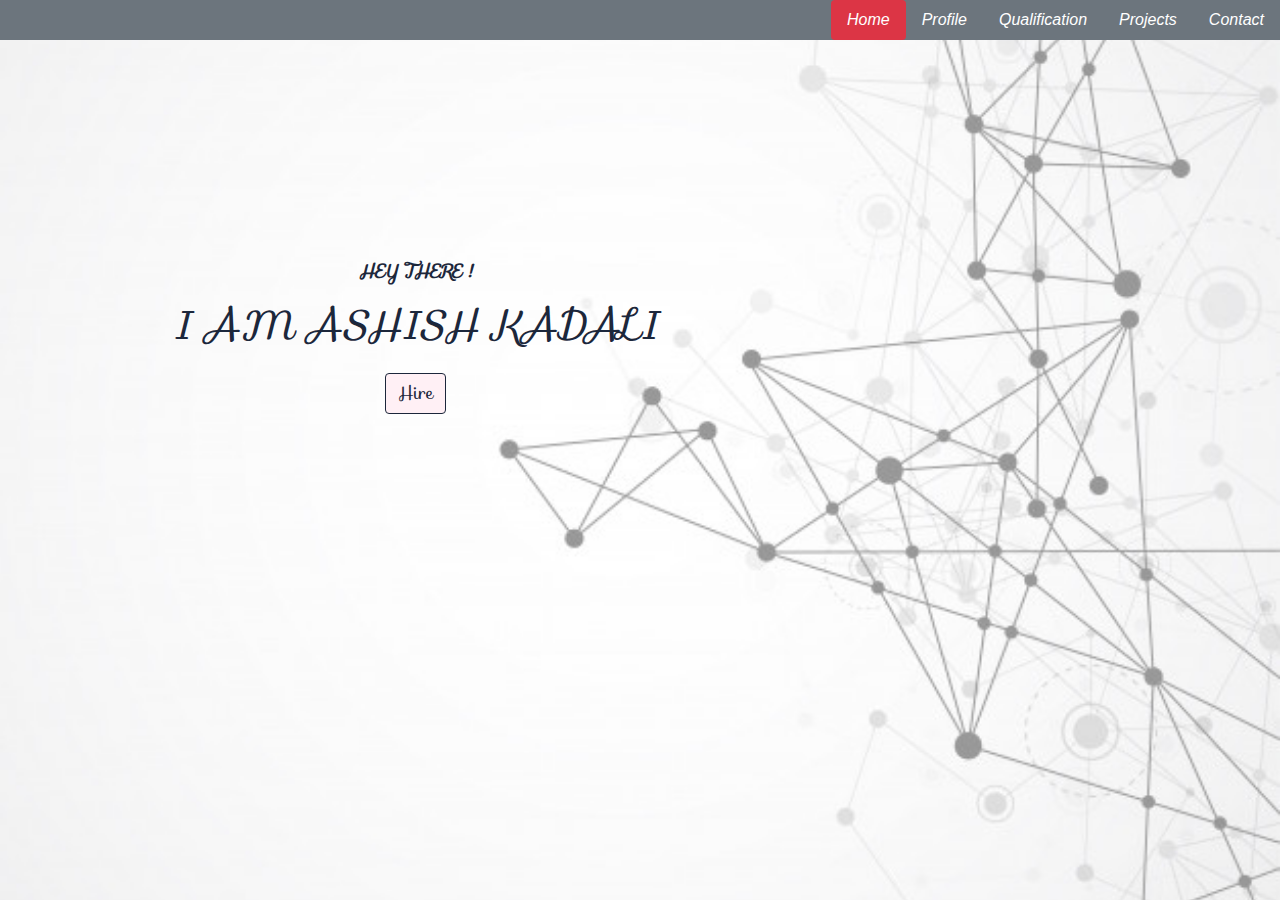
<file: index.html>
<!DOCTYPE html>
<html lang="en">
<head>
    <link rel="icon" href="logo.png">
    <meta charset="UTF-8">
    <link rel="stylesheet" href="index.css">
    <meta http-equiv="X-UA-Compatible" content="IE=edge">
    <meta name="viewport" content="width=device-width, initial-scale=1.0">
    <link rel="stylesheet" href="https://fonts.googleapis.com/css?family=Sofia">

    <link rel="stylesheet" href="https://maxcdn.bootstrapcdn.com/bootstrap/4.5.2/css/bootstrap.min.css">
    <link href="https://maxcdn.bootstrapcdn.com/font-awesome/4.6.3/css/font-awesome.min.css" rel="stylesheet" integrity="sha384-T8Gy5hrqNKT+hzMclPo118YTQO6cYprQmhrYwIiQ/3axmI1hQomh7Ud2hPOy8SP1" crossorigin="anonymous">

<!-- jQuery library -->
    <script src="https://ajax.googleapis.com/ajax/libs/jquery/3.5.1/jquery.min.js"></script>

<!-- Popper JS -->
    <script src="https://cdnjs.cloudflare.com/ajax/libs/popper.js/1.16.0/umd/popper.min.js"></script>

<!-- Latest compiled JavaScript -->
    <script src="https://maxcdn.bootstrapcdn.com/bootstrap/4.5.2/js/bootstrap.min.js"></script>

    <title>Ashish Kadali</title>
    <style>

        body{
            background-image:url("back3.jpg");
            background-repeat: no-repeat;
            background-attachment: fixed;
            background-size:cover;
        }

    </style>



</head>
<body>
    
    <!-- <h1 style="text-align:center;color:#1c273b;font-family:cursive"><u>ASHISH KADALI</u></h1> -->
    <div class= "kadali" >
       <ul  class="nav justify-content-end nav-pills bg-secondary"  >
           <!-- <li class="nav-item"><img src="logo.png" width="10%" height="10%"></li> -->
            <li class="nav-item"><a href="index.html" class="nav-link active bg-danger"><i class="fa fa-home" aria-hidden="true">Home</i></a></li>
            <li class="nav-item "><a href="page2.html" class="nav-link "><i class="fa fa-user" aria-hidden="true" >Profile</i></a></li>
            <li class="nav-item  "><a href="page3.html" class="nav-link "><i class="fa fa-graduation-cap" aria-hidden="true">Qualification</i></a></li>
            <li class="nav-item "><a href="page4.html" class="nav-link"><i class="fa fa-book" aria-hidden="true">Projects</i></a></li>
            <li class="nav-item "><a href="page5.html" class="nav-link "><i class="fa fa-paper-plane-o" aria-hidden="true">Contact</i></a></li>
       </ul>
    </div>


    <div class="welcome-text">
        <p ><i>HEY THERE !</i></p>
        <!-- <img src="img.jpg" class="rounded-circle img-fluid mx-auto d-block" width="25%"> -->
        <h1><em> I AM ASHISH KADALI</em></p>
        
            <button type="button" class="btn btn-primary" data-toggle="modal" data-target="#myModal" style="font-size:large;background-color:lavenderblush; border-radius: 6;color:#1c273b; border-color:#1c273b;">
                Hire
              </button>
            
              <!-- The Modal -->
              <div class="modal fade" id="myModal">
                <div class="modal-dialog">
                  <div class="modal-content">
                  
                    <!-- Modal Header -->
                    <div class="modal-header">
                      <h4 class="modal-title">Ashish Kadali</h4>
                      <button type="button" class="close" data-dismiss="modal">&times;</button>
                    </div>
                    
                    <!-- Modal body -->
                    <div class="modal-body">
                      <p>Thanks for visting my Webpage...!  let me share my little secrets</p>
                    </div>
                    
                    <!-- Modal footer -->
                    <div class="modal-footer">
                      <button type="button" class="btn btn-danger" data-dismiss="modal">Close</button>
                    </div>
                    
                  </div>
                </div>
              </div>
        


        <!-- <p><button style="font-size:large;background-color:lavenderblush; border:2;"><a href="E:\2020501029\React JS\project1.1\page3.html"></a> <i>Hire Me</i></button></p> -->
        <!-- <a href="#" ><i>SEE MY PROFILE</i></a> -->

    </div>

    <div class="container-fluid">
        <p class="ashish"><a target="_blank"; href=" https://www.instagram.com/ashish__kadali/"><i class="fa fa-instagram" aria-hidden="true"></i>
        </a></p>
        <p class="ashish"><a target="_blank"; href="https://www.facebook.com/ashish.kanna.98/"><i class="fa fa-facebook-official" aria-hidden="true"></i></i>
        </a></p>
    </div>
</body>
</html>
</file>
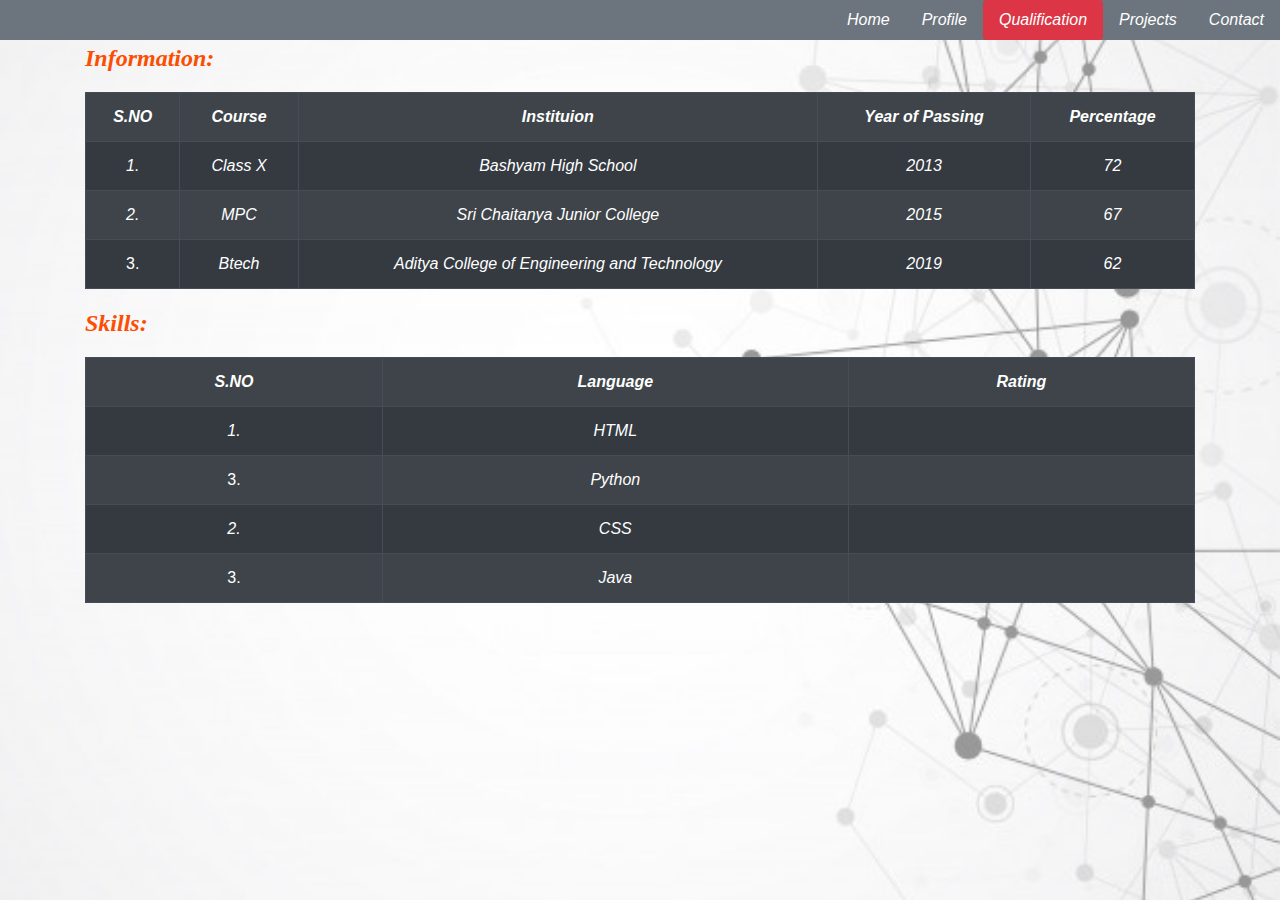
<file: page3.html>
<!DOCTYPE html>
<html lang="en">
<head>
    <link rel="icon" href="logo.png">
    <meta charset="UTF-8">
    <link rel="stylesheet" href="PAGE3.css">
    <meta http-equiv="X-UA-Compatible" content="IE=edge">
    <meta name="viewport" content="width=device-width, initial-scale=1.0">
    <link rel="stylesheet" href="https://maxcdn.bootstrapcdn.com/bootstrap/4.5.2/css/bootstrap.min.css">
    <link href="https://maxcdn.bootstrapcdn.com/font-awesome/4.6.3/css/font-awesome.min.css" rel="stylesheet" integrity="sha384-T8Gy5hrqNKT+hzMclPo118YTQO6cYprQmhrYwIiQ/3axmI1hQomh7Ud2hPOy8SP1" crossorigin="anonymous">
    <link href="https://maxcdn.bootstrapcdn.com/font-awesome/4.6.3/css/font-awesome.min.css" rel="stylesheet" integrity="sha384-T8Gy5hrqNKT+hzMclPo118YTQO6cYprQmhrYwIiQ/3axmI1hQomh7Ud2hPOy8SP1" crossorigin="anonymous">

<!-- jQuery library -->
    <script src="https://ajax.googleapis.com/ajax/libs/jquery/3.5.1/jquery.min.js"></script>

<!-- Popper JS -->
    <script src="https://cdnjs.cloudflare.com/ajax/libs/popper.js/1.16.0/umd/popper.min.js"></script>

<!-- Latest compiled JavaScript -->
    <script src="https://maxcdn.bootstrapcdn.com/bootstrap/4.5.2/js/bootstrap.min.js"></script>

    <title>Ashish Kadali</title>
    <style>

        body{
            background-image:url("back3.jpg");
            background-repeat: no-repeat;
            background-attachment: fixed;
            background-size:cover;
        }

    </style>



</head>


<body >
    
    <!-- <h1 style="text-align:center;color:#1c273b;font-family:cursive"><u>ASHISH KADALI</u></h1> -->
    <div class= "kadali" >
       <ul  class="nav justify-content-end nav-pills bg-secondary"  >
           <!-- <li class="nav-item"><img src="logo.png" width="10%" height="10%"></li> -->
            <li class="nav-item"><a href="index.html" class="nav-link  "><i class="fa fa-home" aria-hidden="true">Home</i></a></li>
            <li class="nav-item "><a href="page2.html" class="nav-link "><i class="fa fa-user" aria-hidden="true" >Profile</i></a></li>
            <li class="nav-item  "><a href="page3.html" class="nav-link active bg-danger "><i class="fa fa-graduation-cap" aria-hidden="true">Qualification</i></a></li>
            <li class="nav-item "><a href="page4.html" class="nav-link"><i class="fa fa-book" aria-hidden="true">Projects</i></a></li>
            <li class="nav-item "><a href="page5.html" class="nav-link "><i class="fa fa-paper-plane-o" aria-hidden="true">Contact</i></a></li>
       </ul>
    </div>

    <div class="container">
    <p class="hi" style="font-size:x-large;color:#fc4e03"><b><i>Information:</i></b></p>
    <div class=ashish>
        <table class="table table-dark table-hover table-striped table-bordered table-hover" >
            <tr>
                <th class="text-center"><i>S.NO</i></th>
                <th class="text-center" ><i>Course</i></th>
                <th class="text-center"><i>Instituion</i></th>
                <th class="text-center"><i>Year of Passing</i></th>
                <th class="text-center"><i>Percentage</i></th>
            </tr>
            <tr>
                <td class="text-center" ><i>1.</i></td>
                <td class="text-center"><i>Class X</i></td>
                <td class="text-center"><i>Bashyam High School</i></td>
                <td class="text-center"><i>2013</i></td>
                <td class="text-center"><i>72</i></td>
            </tr>
            <tr>
                <td class="text-center"><i>2.</i></td>
                <td class="text-center"><i>MPC</i></td>
                <td class="text-center"><i>Sri Chaitanya Junior College</i></td>
                <td class="text-center"><i>2015</i></td>
                <td class="text-center"><i>67</i></td>
            </tr>
            <tr>
                <td class="text-center"></i>3.</i></td>
                <td class="text-center"><i>Btech</i></td>
                <td class="text-center"><i>Aditya College of Engineering and Technology</i></td>
                <td class="text-center"><i>2019</i></td>
                <td class="text-center"><i>62</i></td>
            </tr>
        </table>

    </div>
</div>


<div class="container">
    <p class="hi" style="font-size:x-large;color:#fc4e03"><b><i>Skills:</i></b></p>
    <div class=ashish>
        <table class="table table-dark table-hover table-striped table-bordered table-hover" >
            <tr>
                <th class="text-center"><i>S.NO</i></th>
                <th class="text-center" ><i>Language</i></th>
                <th class="text-center"><i>Rating</i></th>
            </tr>
            <tr>
                <td class="text-center" ><i>1.</i></td>
                <td class="text-center"><i >HTML</i></td>
                <td class="text-center"><i" class="fa fa-star" aria-hidden="true"><i class="fa fa-star" aria-hidden="true"><i class="fa fa-star" aria-hidden="true"><i class="fa fa-star" aria-hidden="true"></i></i></i></i></td>
            </tr>
            <tr>
                <td class="text-center"></i>3.</i></td>
                <td class="text-center"><i>Python</i></td>
                <td class="text-center"><i class="fa fa-star" aria-hidden="true"><i class="fa fa-star" aria-hidden="true"></i><i class="fa fa-star" aria-hidden="true"><i class="fa fa-star-half-o" aria-hidden="true"></i></i></i></i></td>
            </tr>

            <tr>
                <td class="text-center"><i>2.</i></td>
                <td class="text-center"><i>CSS</i></td>
                <td class="text-center"><i class="fa fa-star" aria-hidden="true"><i class="fa fa-star" aria-hidden="true"><i class="fa fa-star" aria-hidden="true"></i></i></i></td>
            </tr>

            <tr>
                <td class="text-center"></i>3.</i></td>
                <td class="text-center"><i>Java</i></td>
                <td class="text-center"><i class="fa fa-star" aria-hidden="true"><i class="fa fa-star" aria-hidden="true"><i class="fa fa-star" aria-hidden="true"></i></i></i></td>
            </tr>
        </table>

    </div>
</div>
</file>
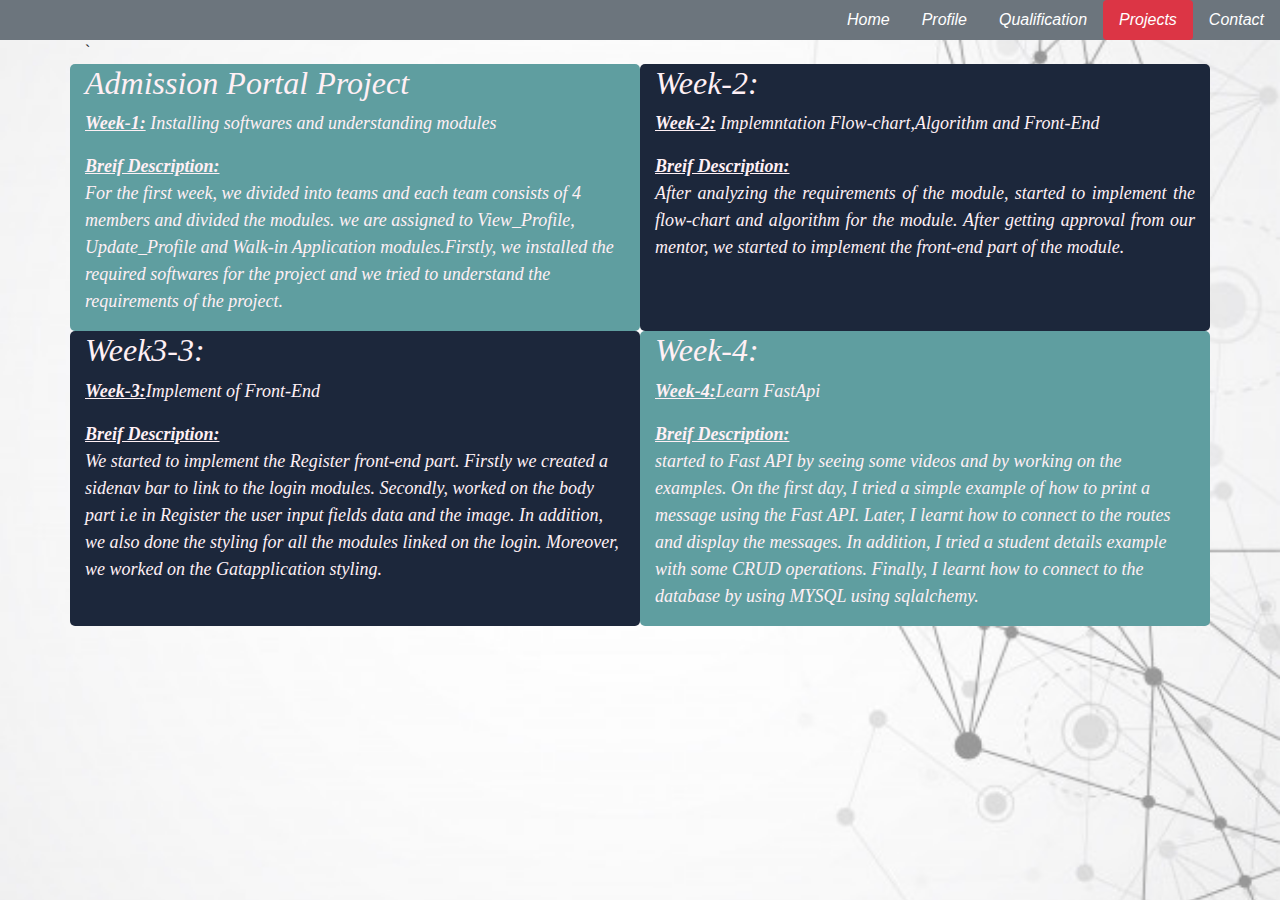
<file: page4.html>
<!DOCTYPE html>
<html lang="en">
<head>
    <link rel="icon" href="logo.png">
    <meta charset="UTF-8">
    <link rel="stylesheet" href="PAGE3.css">
    <meta http-equiv="X-UA-Compatible" content="IE=edge">
    <meta name="viewport" content="width=device-width, initial-scale=1.0">
    <link rel="stylesheet" href="https://maxcdn.bootstrapcdn.com/bootstrap/4.5.2/css/bootstrap.min.css">
    <link href="https://maxcdn.bootstrapcdn.com/font-awesome/4.6.3/css/font-awesome.min.css" rel="stylesheet" integrity="sha384-T8Gy5hrqNKT+hzMclPo118YTQO6cYprQmhrYwIiQ/3axmI1hQomh7Ud2hPOy8SP1" crossorigin="anonymous">
    <link href="https://maxcdn.bootstrapcdn.com/font-awesome/4.6.3/css/font-awesome.min.css" rel="stylesheet" integrity="sha384-T8Gy5hrqNKT+hzMclPo118YTQO6cYprQmhrYwIiQ/3axmI1hQomh7Ud2hPOy8SP1" crossorigin="anonymous">

<!-- jQuery library -->
    <script src="https://ajax.googleapis.com/ajax/libs/jquery/3.5.1/jquery.min.js"></script>

<!-- Popper JS -->
    <script src="https://cdnjs.cloudflare.com/ajax/libs/popper.js/1.16.0/umd/popper.min.js"></script>

<!-- Latest compiled JavaScript -->
    <script src="https://maxcdn.bootstrapcdn.com/bootstrap/4.5.2/js/bootstrap.min.js"></script>

    <title>Ashish Kadali</title>
    <style>

        body{
            background-image:url("back3.jpg");
            background-repeat: no-repeat;
            background-attachment: fixed;
            background-size:cover;
        }

    </style>



</head>


<body >
    
    <!-- <h1 style="text-align:center;color:#1c273b;font-family:cursive"><u>ASHISH KADALI</u></h1> -->
    <div class= "kadali" >
       <ul  class="nav justify-content-end nav-pills bg-secondary"  >
           <!-- <li class="nav-item"><img src="logo.png" width="10%" height="10%"></li> -->
            <li class="nav-item"><a href="index.html" class="nav-link  "><i class="fa fa-home" aria-hidden="true">Home</i></a></li>
            <li class="nav-item "><a href="page2.html" class="nav-link "><i class="fa fa-user" aria-hidden="true" >Profile</i></a></li>
            <li class="nav-item  "><a href="page3.html" class="nav-link "><i class="fa fa-graduation-cap" aria-hidden="true">Qualification</i></a></li>
            <li class="nav-item "><a href="page4.html" class="nav-link active bg-danger"><i class="fa fa-book" aria-hidden="true">Projects</i></a></li>
            <li class="nav-item "><a href="page5.html" class="nav-link "><i class="fa fa-paper-plane-o" aria-hidden="true">Contact</i></a></li>
       </ul>
    </div>

    <div class="container">
    `    <div class="row row-cols-1 ">
            <div class="col-6" style="background-color:cadetblue; border-radius: 5px;">
                <h2 class="overlay" style="font-family: serifs;color:lavenderblush"><i>Admission Portal Project</i></h2>
                <p class="overlay" style="font-size:large;color:lavenderblush; font-family: italic;"><i><b><u>Week-1:</u></b> Installing softwares and understanding modules</i></p>
                <!-- <p class="overlay" style="font-size:large;color:lavenderblush; font-family: italic;"><i><b><u>Duration:</u></b> 4 Weeks</i></p>
                <p class="overlay" style="font-size:large;color:lavenderblush; font-family: italic;"><i><b><u>Technology Used:</u></b> DSP Board, AFE Board, DC/DC Converter</i></p> -->
                <!-- <p class="overlay" style="font-size:large;color:#1c273b; font-family: italic;"><i><b><u>Breif Description:</u></b></p> -->
                <p class="overlay" style="font-size:large;color:lavenderblush; font-family: italic;"><i><b><u>Breif Description:</u></b><br>For the first week, we divided into teams and each team consists of 4 members and divided the modules. we are assigned to View_Profile, Update_Profile and Walk-in Application modules.Firstly, we installed the required softwares for the project and we tried to understand the requirements of the project.</i></p>
            </div>
            <div class="col-6" style="background-color:#1c273b; border-radius: 5px;">
                <h2 class="overlay" style="font-family: serifs;color:lavenderblush;"><i>Week-2:</i></h2>
                <p class="overlay" style="font-size:large;color:lavenderblush; font-family: italic;"><i><b><u>Week-2:</u></b> Implemntation Flow-chart,Algorithm and Front-End</i></p>
                <!-- <p class="overlay" style="font-size:large;color:lavenderblush; font-family: italic;"><i><b><u>Duration:</u></b> 4 Months</i></p>
                <p class="overlay" style="font-size:large;color:lavenderblush; font-family: italic;"><i><b><u>Technology Used:</u></b> MATLAB</i></p> -->
                <!-- <p class="overlay" style="font-size:large;color:#1c273b; font-family: italic;"><i><b><u>Breif Description:</u></b></p> -->
                <p class="overlay" style="font-size:large;color:lavenderblush; font-family: italic;text-align: justify;"><i><i><b><u>Breif Description:</u></b><br>After analyzing the requirements of the module, started to implement the flow-chart and algorithm for the module. After getting approval from our mentor, we started to implement the front-end part of the module.</i></p>
            </div>
        </div>
        <!-- <br> -->
        <div class="row row-cols-1">
            <div class="col-6" style="background-color:#1c273b; border-radius: 5px;">
                <h2 class="overlay" style="font-family: serifs; color:lavenderblush" ><i>Week3-3:</i></h2>
                <p class="overlay" style="font-size:large;color:lavenderblush; font-family: italic;"><i><b><u>Week-3:</u></b>Implement of Front-End</i></p>
                <!-- <p class="overlay" style="font-size:large;color:lavenderblush; font-family: italic;"><i><b><u>Duration:</u></b> 1 Week</i></p>
                <p class="overlay" style="font-size:large;color:lavenderblush; font-family: italic;"><i><b><u>Technology Used:</u></b> V.S Code</i></p> -->
                <!-- <p class="overlay" style="font-size:large;color:#1c273b; font-family: italic;"><i><b><u>Breif Description:</u></b></p> -->
                <p class="overlay" style="font-size:large;color:lavenderblush; font-family: italic;"><i><b><u>Breif Description:</u></b><br>We started to implement the Register front-end part. Firstly we created a sidenav bar to link to the login modules. Secondly, worked on the body part i.e in Register the user input fields data and the image. In addition, we also done the styling for all the modules linked on the login. Moreover, we worked on the Gatapplication styling.</i></p>
            </div>
            <div class="col-6" style="background-color:cadetblue; border-radius: 5px;">
                <h2 class="overlay" style="font-family: serifs;color:lavenderblush"><i>Week-4:</i></h2>
                <p class="overlay" style="font-size:large;color:lavenderblush; font-family: italic;"><i><b><u>Week-4:</u></b>Learn FastApi</i></p>
                <!-- <p class="overlay" style="font-size:large;color:lavenderblush; font-family: italic;"><i><b><u>Duration:</u></b> 1 Week</i></p>
                <p class="overlay" style="font-size:large;color:lavenderblush; font-family: italic;"><i><b><u>Technology Used:</u></b> V.S Code</i></p> -->
                <!-- <p class="overlay" style="font-size:large;color:#1c273b; font-family: italic;"><i><b><u>Breif Description:</u></b></p> -->
                <p class="overlay" style="font-size:large;color:lavenderblush; font-family: italic;"><i><b><u>Breif Description:</u></b><br><i> started to Fast API by seeing some videos and by working on the examples. On the first day, I tried a simple example of how to print a message using the Fast API. Later, I learnt how to connect to the routes and display the messages. In addition, I tried a student details example with some CRUD operations. Finally, I learnt how to connect to the database by using MYSQL using sqlalchemy.</i></p>
            </div>
        </div>


    </div>
</body>
</file>
<file: index.css>
.welcome-text{
    position:absolute;
    width: 600px;
    height: 300px;
    margin: 17% 9%;
    text-align: center;
    font-family:"Sofia", sans-serif;

}


.welcome-text{
    text-align: center;
    color:#1c273b;
    /* text-transform: uppercase; */
}

.welcome-text a{
    color:antiquewhite;
    /* background-color:#cc99ff; */
    font-weight:bold;
    font-size: medium;

}

.welcome-text a:hover{
    color:black;
}

.welcome-text p{
    color:#1c273b;
    /* background-color:#cc99ff; */
    font-weight:bold;
    font-size: large;

}


.kadali ul li a{

    color:white;

}




.ashish i{

    color:#1c273b;
    font-size:xx-large;
    margin:10% 0%;
    gap:unset;
    
}
</file>
<file: PAGE3.css>
.kadali ul li a{

    color:white;

}



.hi{
    font-family: italic;
}
</file>
